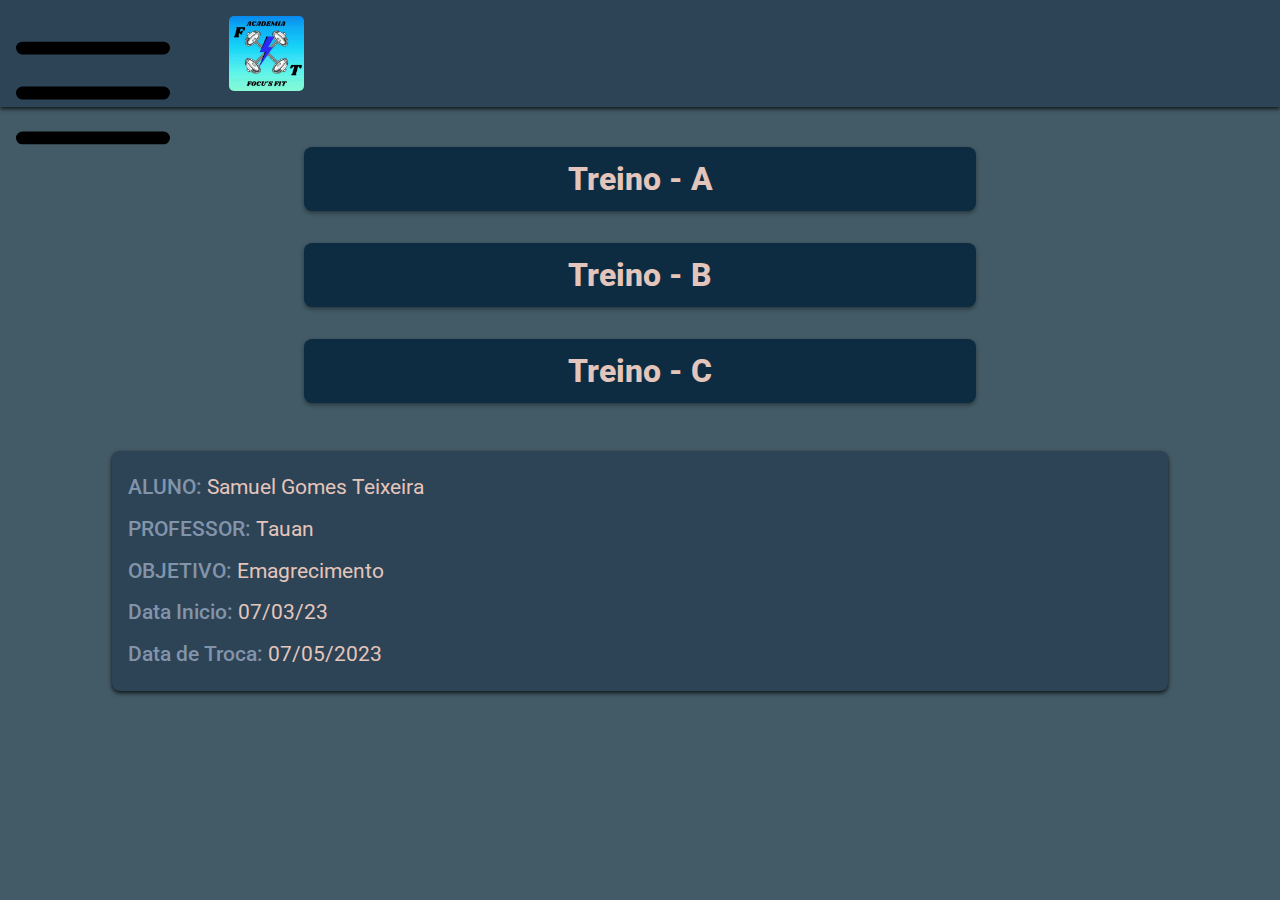
<file: index.html>
<!DOCTYPE html>
<html lang="pt-br">
<head>
    <meta charset="UTF-8">
    <meta name="viewport" content="width=device-width, initial-scale=1.0">
    <link rel="stylesheet" href="./styles/reset.css">
    <link rel="stylesheet" href="./styles/style.css">
    <title>Ficha de Treino</title>
</head>
<body>
    <header>
        <nav class="cabecario__menu">
            <img class="cabecario__menu__icone" id="hamburguer" src="./assets/menu-hamburguer.svg" alt="Icone de navegacao lateral">
            <div class="container__menu__logo">
                <img class="cabecario__menu__logo" src="./assets/logo.jpg" alt="Logotipo da academia">
            </div>
            
            <div class="navegacao" id="navegacao">
                
                <ul class="navegacao__lista">
                    <li class="navegacao__lista__item"><a class="strong-home" href="./">HOME</a></li>
                    <li class="navegacao__lista__item"><a href="./treino.html">Treino - A</a></li>
                    <li class="navegacao__lista__item"><a href="./treino.html">Treino - B</a></li>
                    <li class="navegacao__lista__item"><a href="./treino.html">Treino - C</a></li>
                </ul>
            </div>
        </nav>
    </header>
    <main class="principal">
        <section class="sessao__treino">
            <div class="sessao__treino__container">
                <h1 class="sessao__treino__container__titulo"><a href="./treino.html">Treino - A</a></h1>
            </div>
            <div class="sessao__treino__container">
                <h2 class="sessao__treino__container__titulo"><a href="./treino.html">Treino - B</a></h2>
            </div>
            <div class="sessao__treino__container">
                <h3 class="sessao__treino__container__titulo"><a href="./treino.html">Treino - C</a></h3>
            </div>
        </section>

        <section class="sessao__dados">
            <ul class="sessao__dados__lista">
                <li class="sessao__dados__lista__item" ><strong class="strong">ALUNO:</strong> Samuel Gomes Teixeira</li>
                <li class="sessao__dados__lista__item" ><strong class="strong">PROFESSOR:</strong> Tauan</li>
                <li class="sessao__dados__lista__item" ><strong class="strong">OBJETIVO:</strong> Emagrecimento</li>
                <li class="sessao__dados__lista__item" ><strong class="strong">Data Inicio:</strong> 07/03/23</li>
                <li class="sessao__dados__lista__item" ><strong class="strong">Data de Troca:</strong> 07/05/2023</li>
            </ul>
        </section>
    </main>
<script>
    const hamburguer = document.querySelector("#hamburguer");
    const navegacao = document.querySelector('#navegacao');

    hamburguer.addEventListener('click', (event) => {
        event.preventDefault();
        
        const displayNavegacao = window.getComputedStyle(navegacao).display

        if(displayNavegacao == 'none'){
            navegacao.style.display = 'block';
        } else {
            navegacao.style.display = 'none';
        }
        
    });


</script>
</body>
</html>
</file>
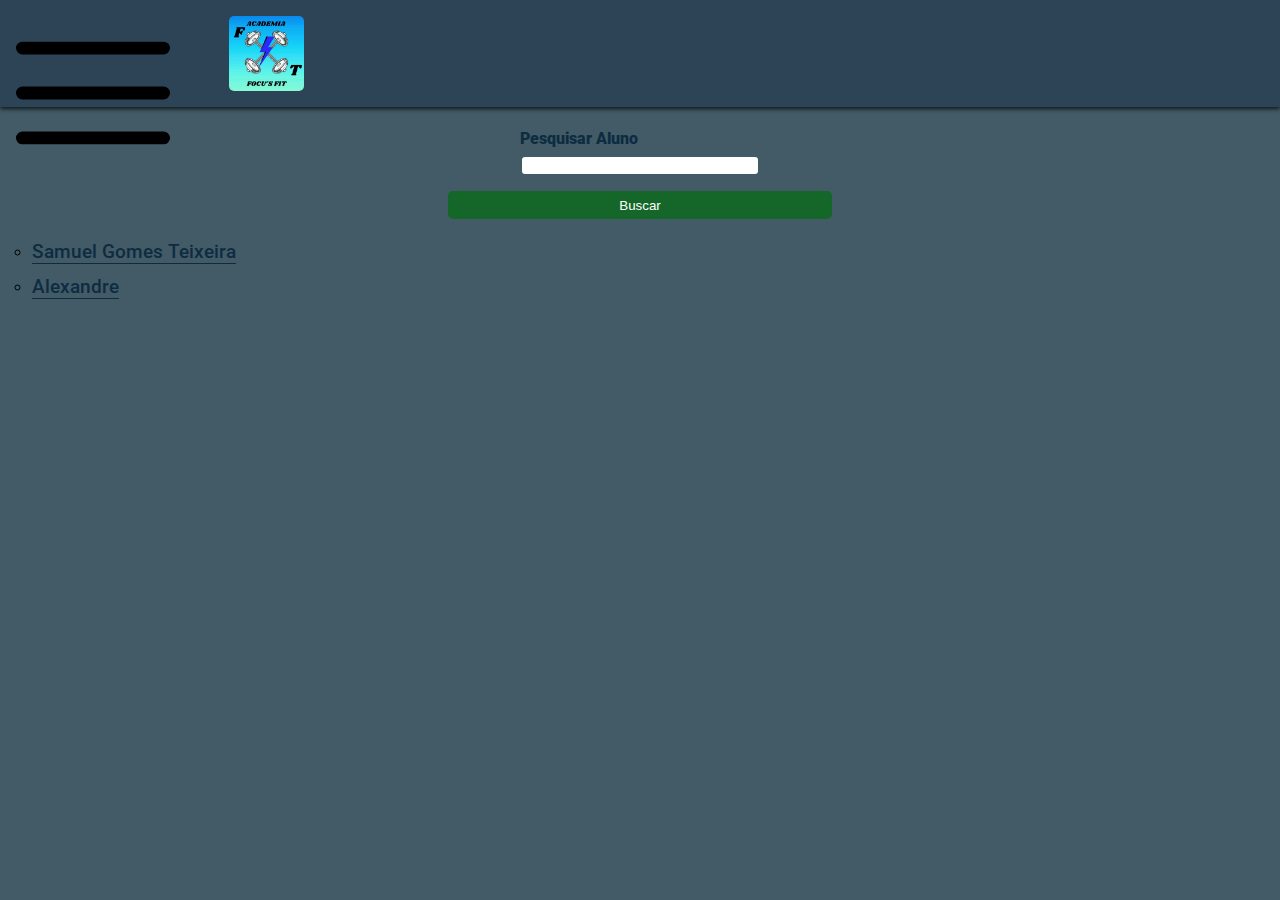
<file: admin/index.html>
<!DOCTYPE html>
<html lang="pt-br">
<head>
    <meta charset="UTF-8">
    <meta name="viewport" content="width=device-width, initial-scale=1.0">
    <link rel="stylesheet" href="../styles/reset.css">
    <link rel="stylesheet" href="../styles/style.css">
    <title>Ficha de Treino</title>
</head>
<body>
    <header>
        <nav class="cabecario__menu">
            <img class="cabecario__menu__icone" id="hamburguer" src="../assets/menu-hamburguer.svg" alt="Icone de navegacao lateral">
            <div class="container__menu__logo">
                <img class="cabecario__menu__logo" src="../assets/logo.jpg" alt="Logotipo da academia">
            </div>
            
            <div class="navegacao" id="navegacao">
                
                <ul class="navegacao__lista">
                    <li class="navegacao__lista__item"><a class="strong-home" href="./">HOME</a></li>
                </ul>
            </div>
        </nav>
    </header>
    <main class="principal">
        
        <section class="pesquisar">
            <form class="formulario" action="">
                <div class="formulario__div">
                    <label class="formulario__div__label label__pesquisar" for="">Pesquisar Aluno</label>
                    <input class="formulario__div__input input__pesquisar" type="search" name="pesquisar" >
                </div>
                <input class="formulario__botao botao__pesquisar" value="Buscar" type="submit" name="" id="">
            </form>
        </section>

        <ul class="lista__pesquisar">
            <li class="lista__pesquisar__item" ><a class="lista__pesquisar__link" href="./informacoes.html">Samuel Gomes Teixeira</a></li>
            <li class="lista__pesquisar__item"><a  class="lista__pesquisar__link" href="./informacoes.html">Alexandre</a></li>
        </ul>

    </main>
<script>
    const hamburguer = document.querySelector("#hamburguer");
    const navegacao = document.querySelector('#navegacao');

    hamburguer.addEventListener('click', (event) => {
        event.preventDefault();
        
        const displayNavegacao = window.getComputedStyle(navegacao).display

        if(displayNavegacao == 'none'){
            navegacao.style.display = 'block';
        } else {
            navegacao.style.display = 'none';
        }
        
    });


</script>
</body>
</html>
</file>
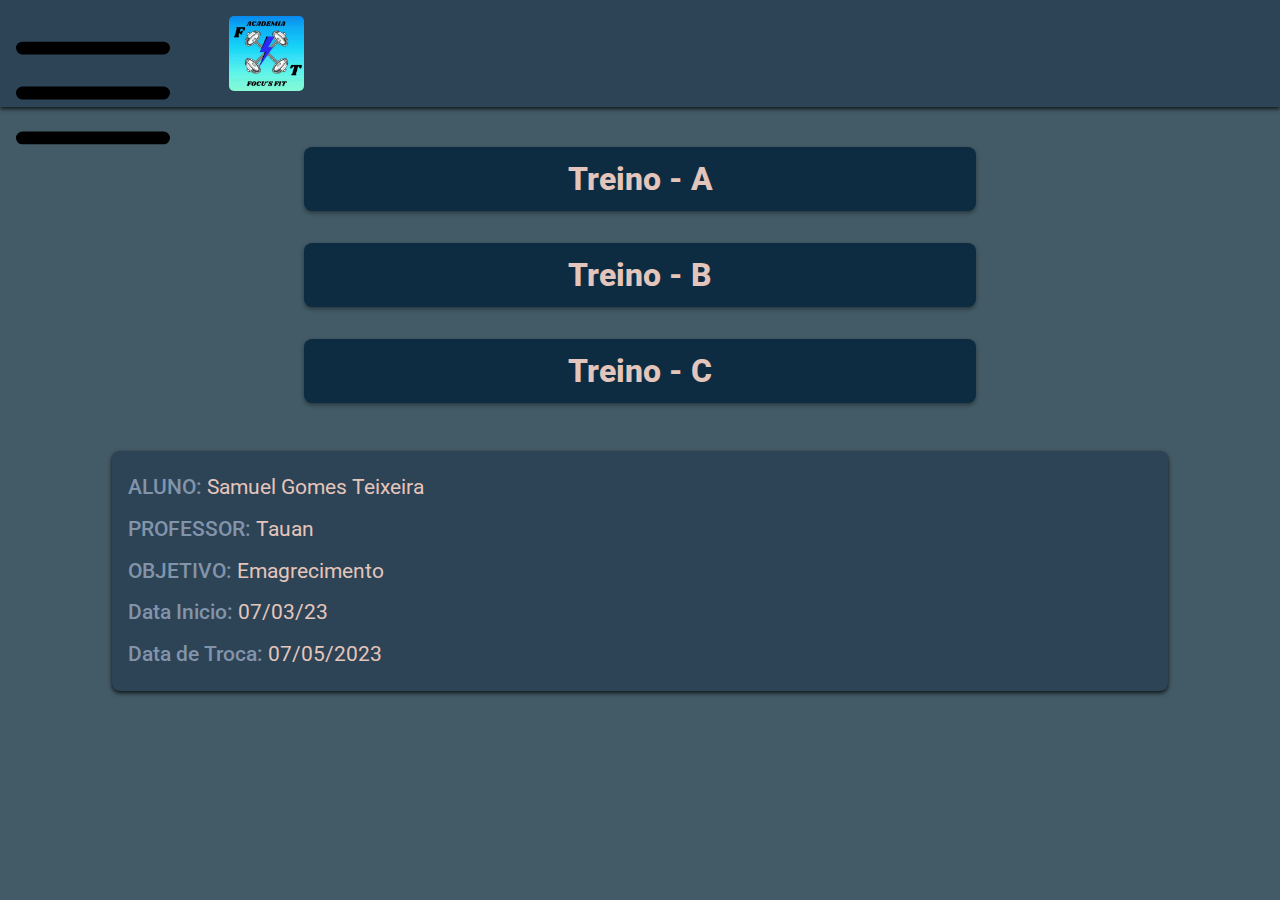
<file: src/index.html>
<!DOCTYPE html>
<html lang="pt-br">
<head>
    <meta charset="UTF-8">
    <meta name="viewport" content="width=device-width, initial-scale=1.0">
    <link rel="stylesheet" href="../styles/reset.css">
    <link rel="stylesheet" href="../styles/style.css">
    <title>Ficha de Treino</title>
</head>
<body>
    <header>
        <nav class="cabecario__menu">
            <img class="cabecario__menu__icone" id="hamburguer" src="../assets/menu-hamburguer.svg" alt="Icone de navegacao lateral">
            <div class="container__menu__logo">
                <img class="cabecario__menu__logo" src="../assets/logo.jpg" alt="Logotipo da academia">
            </div>
            
            <div class="navegacao" id="navegacao">
                
                <ul class="navegacao__lista">
                    <li class="navegacao__lista__item"><a class="strong-home" href="./">HOME</a></li>
                    <li class="navegacao__lista__item"><a href="./treino.html">Treino - A</a></li>
                    <li class="navegacao__lista__item"><a href="./treino.html">Treino - B</a></li>
                    <li class="navegacao__lista__item"><a href="./treino.html">Treino - C</a></li>
                </ul>
            </div>
        </nav>
    </header>
    <main class="principal">
        <section class="sessao__treino">
            <div class="sessao__treino__container">
                <h1 class="sessao__treino__container__titulo"><a href="./treino.html">Treino - A</a></h1>
            </div>
            <div class="sessao__treino__container">
                <h2 class="sessao__treino__container__titulo"><a href="./treino.html">Treino - B</a></h2>
            </div>
            <div class="sessao__treino__container">
                <h3 class="sessao__treino__container__titulo"><a href="./treino.html">Treino - C</a></h3>
            </div>
        </section>

        <section class="sessao__dados">
            <ul class="sessao__dados__lista">
                <li class="sessao__dados__lista__item" ><strong class="strong">ALUNO:</strong> Samuel Gomes Teixeira</li>
                <li class="sessao__dados__lista__item" ><strong class="strong">PROFESSOR:</strong> Tauan</li>
                <li class="sessao__dados__lista__item" ><strong class="strong">OBJETIVO:</strong> Emagrecimento</li>
                <li class="sessao__dados__lista__item" ><strong class="strong">Data Inicio:</strong> 07/03/23</li>
                <li class="sessao__dados__lista__item" ><strong class="strong">Data de Troca:</strong> 07/05/2023</li>
            </ul>
        </section>
    </main>
<script>
    const hamburguer = document.querySelector("#hamburguer");
    const navegacao = document.querySelector('#navegacao');

    hamburguer.addEventListener('click', (event) => {
        event.preventDefault();
        
        const displayNavegacao = window.getComputedStyle(navegacao).display

        if(displayNavegacao == 'none'){
            navegacao.style.display = 'block';
        } else {
            navegacao.style.display = 'none';
        }
        
    });


</script>
</body>
</html>
</file>
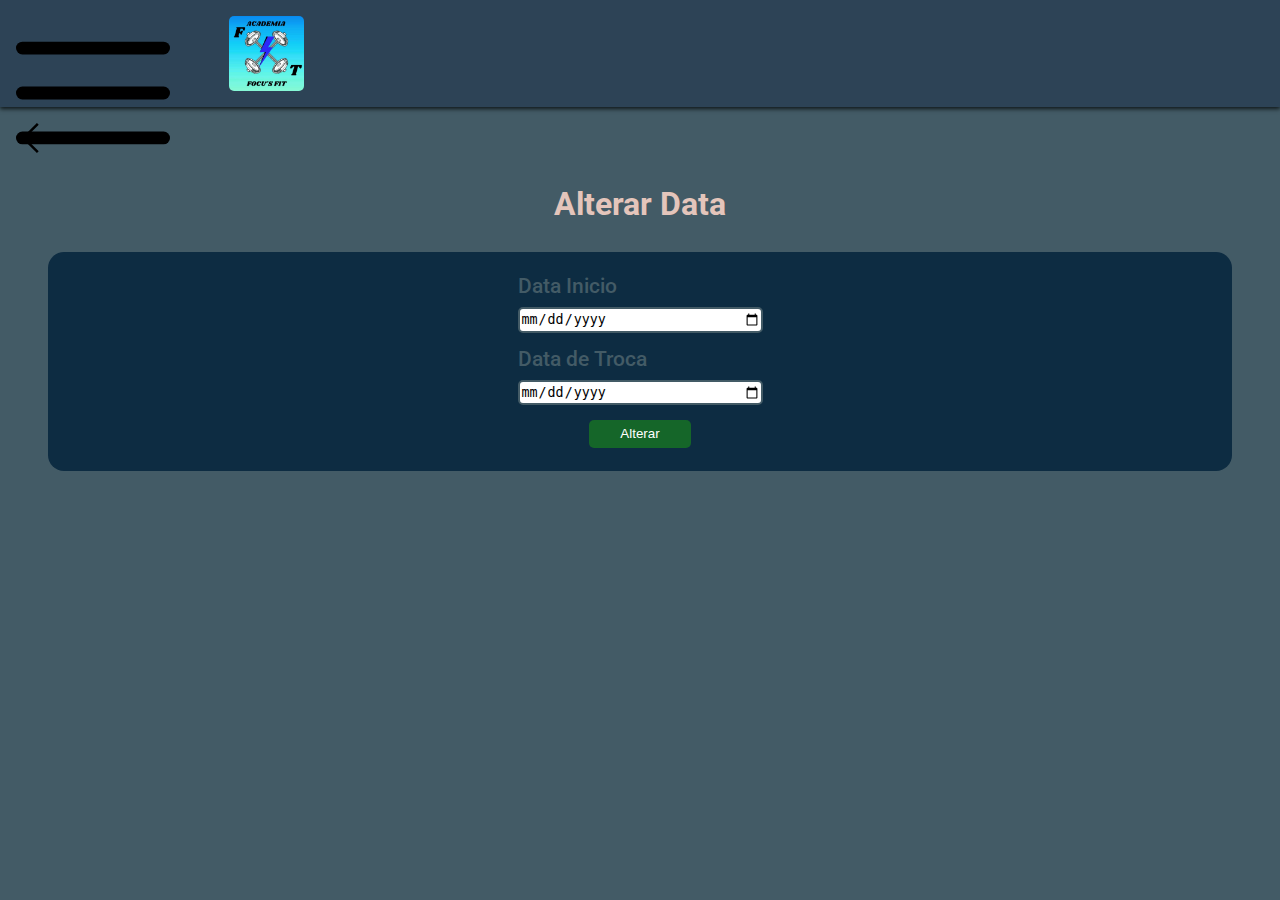
<file: admin/alterarData.html>
<!DOCTYPE html>
<html lang="pt-br">
<head>
    <meta charset="UTF-8">
    <meta name="viewport" content="width=device-width, initial-scale=1.0">
    <link rel="stylesheet" href="../styles/reset.css">
    <link rel="stylesheet" href="../styles/style.css">
    <title>Ficha de Treino</title>
</head>
<body>
    <header>
        <nav class="cabecario__menu">
            <img class="cabecario__menu__icone" id="hamburguer" src="../assets/menu-hamburguer.svg" alt="Icone de navegacao lateral">
            <div class="container__menu__logo">
                <img class="cabecario__menu__logo" src="../assets/logo.jpg" alt="Logotipo da academia">
            </div>
            
            <div class="navegacao" id="navegacao">
                
                <ul class="navegacao__lista">
                    <li class="navegacao__lista__item"><a class="strong-home" href="./">HOME</a></li>
                
                </ul>
            </div>
        </nav>
    </header>
    <main class="principal__treino">

            <a href="./informacoes.html"><img class="icone__voltar" src="../assets/angulo-esquerdo.svg" alt=""></a>
 

        <h2 class="adicionar__titulo" >Alterar Data</h2>

        <section class="adicionar">
            <form class="formulario" action="">
            
               
                <div class="formulario__div" >
                    <label class="formulario__div__label" for="">Data Inicio</label>
                    <input class="formulario__div__input" type="date" name="dataInicio">
                </div>

                <div class="formulario__div">
                    <label class="formulario__div__label" for="">Data de Troca</label>
                    <input class="formulario__div__input" type="date" name="dataTroca">
                </div>
                  
                <button class="formulario__botao" type="submit" name="enviar" >Alterar</button>
            </form>
        </section>
    </main>
<script>
    const hamburguer = document.querySelector("#hamburguer");
    const navegacao = document.querySelector('#navegacao');

    hamburguer.addEventListener('click', (event) => {
        event.preventDefault();
        
        const displayNavegacao = window.getComputedStyle(navegacao).display

        if(displayNavegacao == 'none'){
            navegacao.style.display = 'block';
        } else {
            navegacao.style.display = 'none';
        }
        
    });


</script>
</body>
</html>
</file>
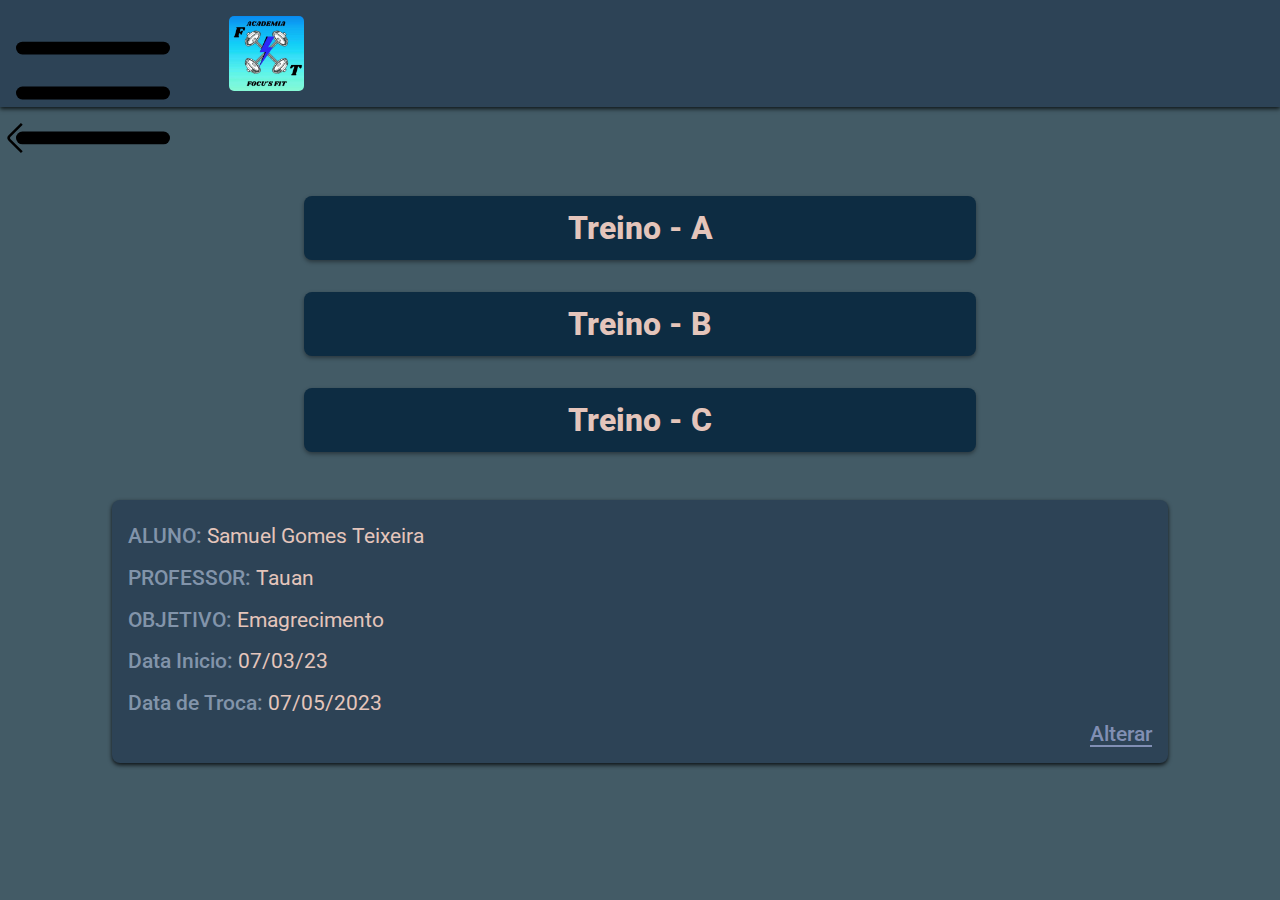
<file: admin/informacoes.html>
<!DOCTYPE html>
<html lang="pt-br">
<head>
    <meta charset="UTF-8">
    <meta name="viewport" content="width=device-width, initial-scale=1.0">
    <link rel="stylesheet" href="../styles/reset.css">
    <link rel="stylesheet" href="../styles/style.css">
    <title>Ficha de Treino</title>
</head>
<body>
    <header>
        <nav class="cabecario__menu">
            <img class="cabecario__menu__icone" id="hamburguer" src="../assets/menu-hamburguer.svg" alt="Icone de navegacao lateral">
            <div class="container__menu__logo">
                <img class="cabecario__menu__logo" src="../assets/logo.jpg" alt="Logotipo da academia">
            </div>
            
            <div class="navegacao" id="navegacao">
                
                <ul class="navegacao__lista">
                    <li class="navegacao__lista__item"><a class="strong-home" href="./">HOME</a></li>
                </ul>
            </div>
        </nav>
    </heade r>
    <main class="principal">

        
        <a href="./"><img class="icone__voltar" src="../assets/angulo-esquerdo.svg" alt=""></a>

        <section class="sessao__treino">
            <div class="sessao__treino__container">
                <h1 class="sessao__treino__container__titulo"><a href="./treino.html">Treino - A</a></h1>
            </div>
            <div class="sessao__treino__container">
                <h2 class="sessao__treino__container__titulo"><a href="./treino.html">Treino - B</a></h2>
            </div>
            <div class="sessao__treino__container">
                <h3 class="sessao__treino__container__titulo"><a href="./treino.html">Treino - C</a></h3>
            </div>
        </section>

        <section class="sessao__dados">
            <ul class="sessao__dados__lista">
                <li class="sessao__dados__lista__item" ><strong class="strong">ALUNO:</strong> Samuel Gomes Teixeira</li>
                <li class="sessao__dados__lista__item" ><strong class="strong">PROFESSOR:</strong> Tauan</li>
                <li class="sessao__dados__lista__item" ><strong class="strong">OBJETIVO:</strong> Emagrecimento</li>
                <li class="sessao__dados__lista__item" ><strong class="strong">Data Inicio:</strong> 07/03/23</li>
                <li class="sessao__dados__lista__item" ><strong class="strong">Data de Troca:</strong> 07/05/2023</li>
                
                <div class="sessao__dados__alterar" >
                    <a class="sessao__dados__alterar__botao" href="./alterarData.html">Alterar</a>
                </div>
            </ul>
        </section>
        
    </main>
<script>
    const hamburguer = document.querySelector("#hamburguer");
    const navegacao = document.querySelector('#navegacao');

    hamburguer.addEventListener('click', (event) => {
        event.preventDefault();
        
        const displayNavegacao = window.getComputedStyle(navegacao).display

        if(displayNavegacao == 'none'){
            navegacao.style.display = 'block';
        } else {
            navegacao.style.display = 'none';
        }
        
    });


</script>
</body>
</html>
</file>
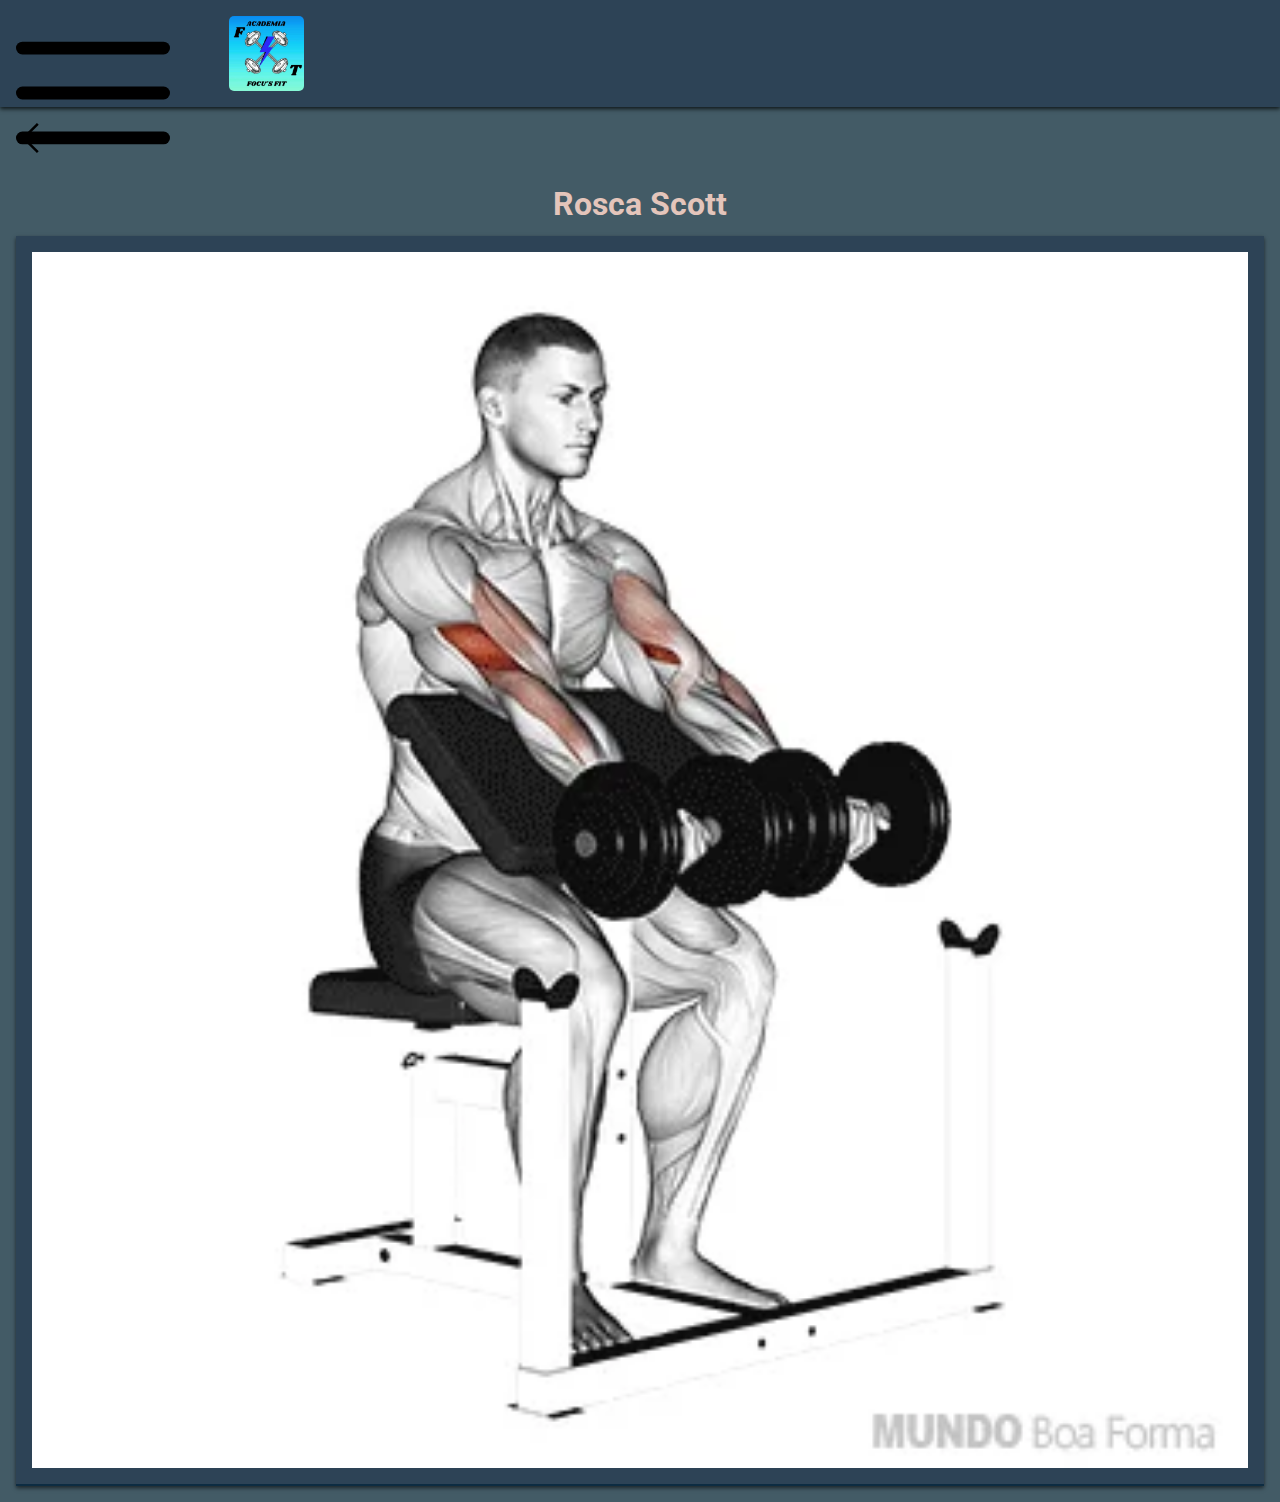
<file: gifs/roscaDiretaBanco.html>
<!DOCTYPE html>
<html lang="pt-br">
<head>
    <meta charset="UTF-8">
    <meta name="viewport" content="width=device-width, initial-scale=1.0">
    <link rel="stylesheet" href="../styles/reset.css">
    <link rel="stylesheet" href="../styles/style.css">
    <title>Ficha de Treino</title>
</head>
<body>
    <header>
        <nav class="cabecario__menu">
            <img class="cabecario__menu__icone" id="hamburguer" src="../assets/menu-hamburguer.svg" alt="Icone de navegacao lateral">
            <div class="container__menu__logo">
                <img class="cabecario__menu__logo" src="../assets/logo.jpg" alt="Logotipo da academia">
            </div>
            
            <div class="navegacao" id="navegacao">
                
                <ul class="navegacao__lista">
                    <li class="navegacao__lista__item"><a class="strong-home" href="../">HOME</a></li>
                    <li class="navegacao__lista__item"><a href="#">Treino - A</a></li>
                    <li class="navegacao__lista__item"><a href="#">Treino - B</a></li>
                    <li class="navegacao__lista__item"><a href="#">Treino - C</a></li>
                </ul>
            </div>
        </nav>
    </header>
    <main class="principal__treino">

            <a href="../"><img class="icone__voltar" src="../assets/angulo-esquerdo.svg" alt=""></a>
            <h1 class="treino__titulo">Rosca Scott</h1>
    

        <section class="treino">
            <img class="treino__gif" src="../assets/gif/Rosca-Scott.webp" alt="">
        </section>
    </main>
<script>
    const hamburguer = document.querySelector("#hamburguer");
    const navegacao = document.querySelector('#navegacao');

    hamburguer.addEventListener('click', (event) => {
        event.preventDefault();
        
        const displayNavegacao = window.getComputedStyle(navegacao).display

        if(displayNavegacao == 'none'){
            navegacao.style.display = 'block';
        } else {
            navegacao.style.display = 'none';
        }
        
    });


</script>
</body>
</html>
</file>
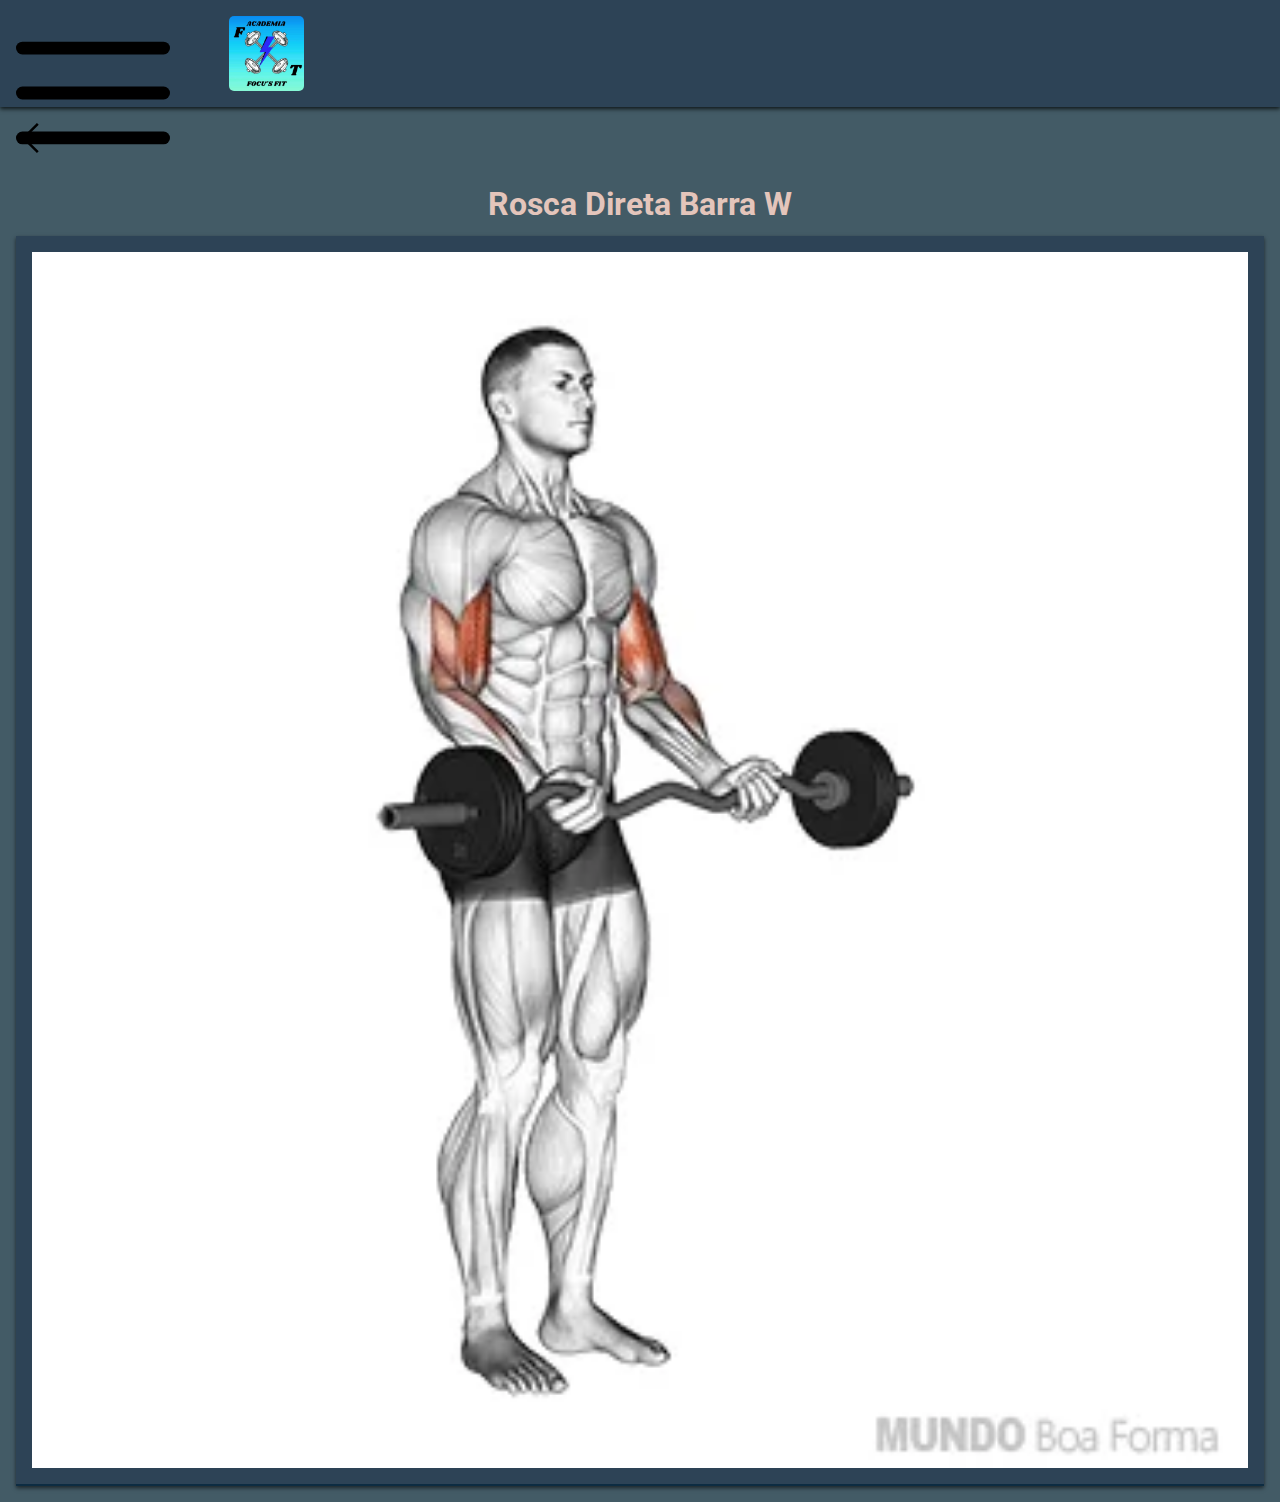
<file: gifs/roscaDiretaBarraW.html>
<!DOCTYPE html>
<html lang="pt-br">
<head>
    <meta charset="UTF-8">
    <meta name="viewport" content="width=device-width, initial-scale=1.0">
    <link rel="stylesheet" href="../styles/reset.css">
    <link rel="stylesheet" href="../styles/style.css">
    <title>Ficha de Treino</title>
</head>
<body>
    <header>
        <nav class="cabecario__menu">
            <img class="cabecario__menu__icone" id="hamburguer" src="../assets/menu-hamburguer.svg" alt="Icone de navegacao lateral">
            <div class="container__menu__logo">
                <img class="cabecario__menu__logo" src="../assets/logo.jpg" alt="Logotipo da academia">
            </div>
            
            <div class="navegacao" id="navegacao">
                
                <ul class="navegacao__lista">
                    <li class="navegacao__lista__item"><a class="strong-home" href="../">HOME</a></li>
                    <li class="navegacao__lista__item"><a href="#">Treino - A</a></li>
                    <li class="navegacao__lista__item"><a href="#">Treino - B</a></li>
                    <li class="navegacao__lista__item"><a href="#">Treino - C</a></li>
                </ul>
            </div>
        </nav>
    </header>
    <main class="principal__treino">

            <a href="../"><img class="icone__voltar" src="../assets/angulo-esquerdo.svg" alt=""></a>
            <h1 class="treino__titulo">Rosca Direta Barra W</h1>
    

        <section class="treino">
            <img class="treino__gif" src="../assets/gif/rosca-direta-na-barra-w.webp" alt="">
        </section>
    </main>
<script>
    const hamburguer = document.querySelector("#hamburguer");
    const navegacao = document.querySelector('#navegacao');

    hamburguer.addEventListener('click', (event) => {
        event.preventDefault();
        
        const displayNavegacao = window.getComputedStyle(navegacao).display

        if(displayNavegacao == 'none'){
            navegacao.style.display = 'block';
        } else {
            navegacao.style.display = 'none';
        }
        
    });


</script>
</body>
</html>
</file>
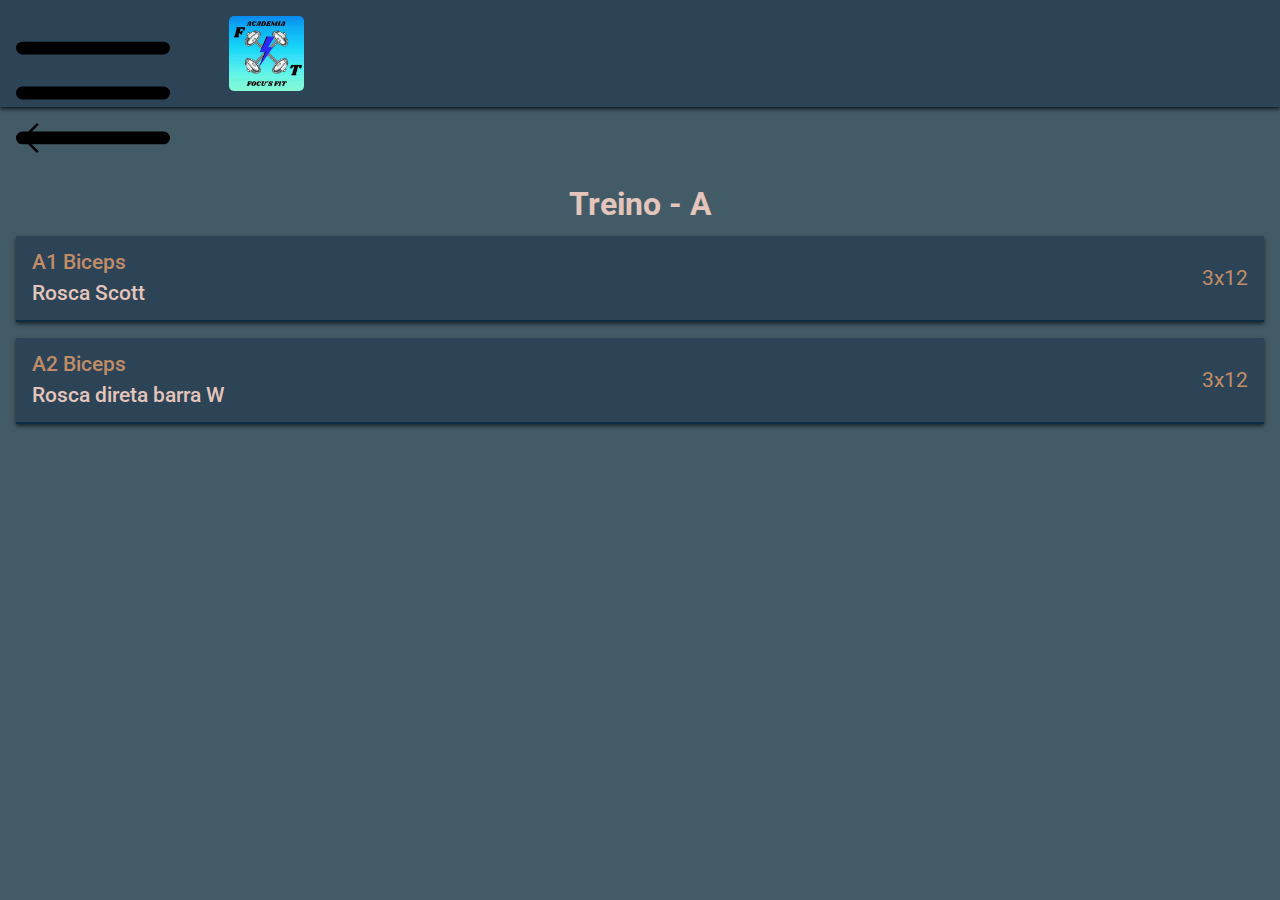
<file: src/treino.html>
<!DOCTYPE html>
<html lang="pt-br">
<head>
    <meta charset="UTF-8">
    <meta name="viewport" content="width=device-width, initial-scale=1.0">
    <link rel="stylesheet" href="../styles/reset.css">
    <link rel="stylesheet" href="../styles/style.css">
    <title>Ficha de Treino</title>
</head>
<body>
    <header>
        <nav class="cabecario__menu">
            <img class="cabecario__menu__icone" id="hamburguer" src="../assets/menu-hamburguer.svg" alt="Icone de navegacao lateral">
            <div class="container__menu__logo">
                <img class="cabecario__menu__logo" src="../assets/logo.jpg" alt="Logotipo da academia">
            </div>
            
            <div class="navegacao" id="navegacao">
                
                <ul class="navegacao__lista">
                    <li class="navegacao__lista__item"><a class="strong-home" href="./">HOME</a></li>
                    <li class="navegacao__lista__item"><a href="#">Treino - A</a></li>
                    <li class="navegacao__lista__item"><a href="#">Treino - B</a></li>
                    <li class="navegacao__lista__item"><a href="#">Treino - C</a></li>
                </ul>
            </div>
        </nav>
    </header>
    <main class="principal__treino">

            <a href="./"><img class="icone__voltar" src="../assets/angulo-esquerdo.svg" alt=""></a>
            <h1 class="treino__titulo">Treino - A</h1>
    

        <section class="treino">
            <div class="treino__container__conteudo" >
                <a href="./gifs/roscaDiretaBanco.html">
                    <p class="treino__container__conteudo__titulo" >A1 Biceps</p>
                    <p class="treino__container__conteudo__exercicio">Rosca Scott</p>
                </a>
            </div>
            <div class="treino__container__serie">
                <p class="treino__container__conteudo__serie">3x12</p>
            </div>
        </section>
        <section class="treino">
            <div class="treino__container__conteudo" >
                <a href="./gifs/roscaDiretaBarraW.html">
                    <p class="treino__container__conteudo__titulo" >A2 Biceps</p>
                    <p class="treino__container__conteudo__exercicio">Rosca direta barra W</p>
                </a>
            </div>
            <div class="treino__container__serie">
                <p class="treino__container__conteudo__serie">3x12</p>
            </div>
        </section>
    </main>
<script>
    const hamburguer = document.querySelector("#hamburguer");
    const navegacao = document.querySelector('#navegacao');

    hamburguer.addEventListener('click', (event) => {
        event.preventDefault();
        
        const displayNavegacao = window.getComputedStyle(navegacao).display

        if(displayNavegacao == 'none'){
            navegacao.style.display = 'block';
        } else {
            navegacao.style.display = 'none';
        }
        
    });


</script>
</body>
</html>
</file>
<file: styles/style.css>
@import url('https://fonts.googleapis.com/css2?family=Roboto:wght@400;500;700;900&display=swap');
@import url(./menu.css);
@import url(./principal.css);
@import url(./treino.css);
@import url(./login.css);

:root {
    --cor-menu: #2D4356;
    --cor-de-fundo: #435B66;
    --cor-de-fundo-treino: #0d2c42;
    --cor-fonte-titulo: #e4c5bb;
    --fonte-principal: 'Roboto', sans-serif;
    --cor-fonte-lista-strong: rgb(130, 148, 170);
}

body {
    background-color: var(--cor-de-fundo);
    font-family: var(--fonte-principal);
}
</file>
